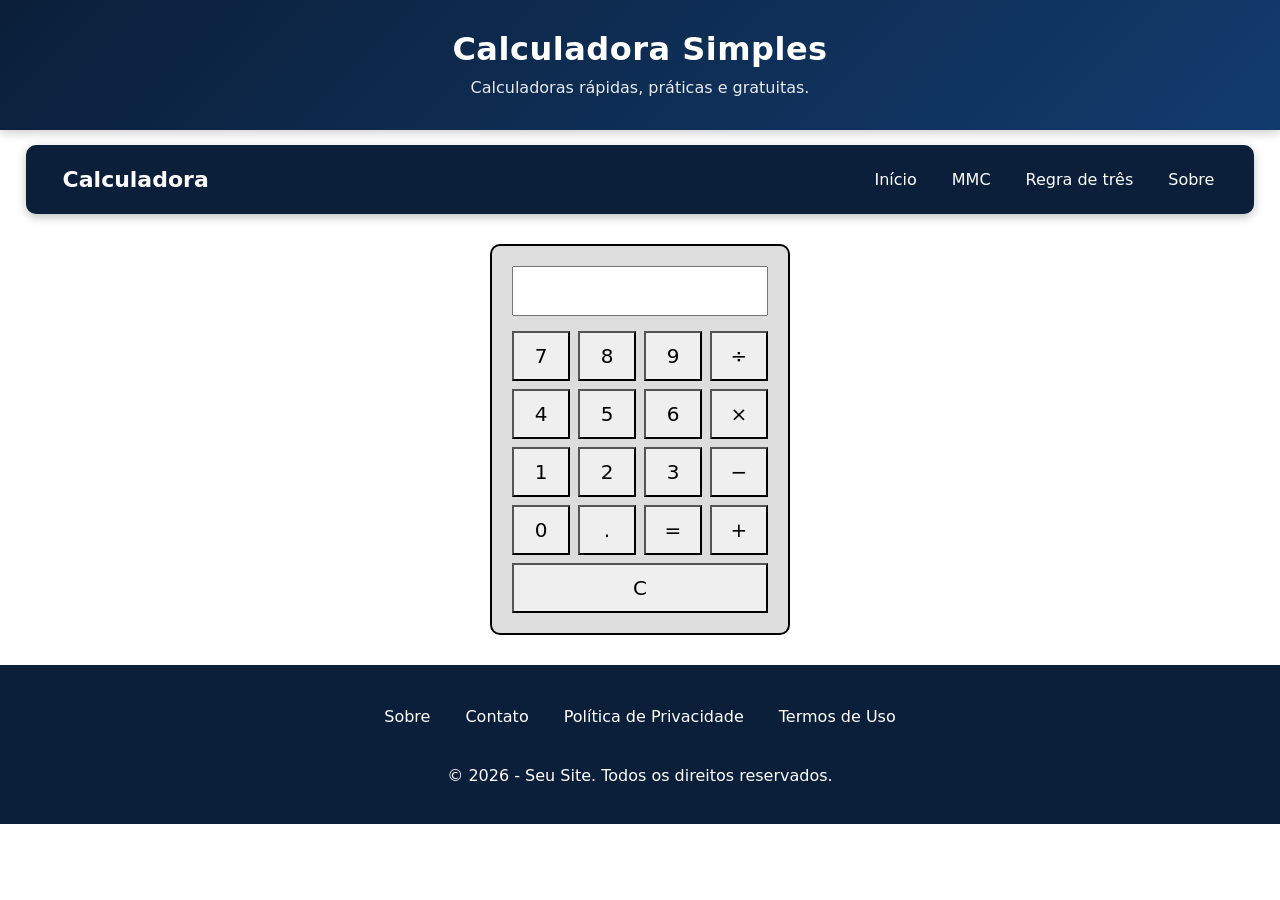
<file: index.html>
<!DOCTYPE html>
<html lang="pt-br">
<head>
    <meta charset="UTF-8">
    <meta name="viewport" content="width=device-width, initial-scale=1.0">
    <title>Calculadora</title>
    <link href="https://cdn.jsdelivr.net/npm/bootstrap@5.3.8/dist/css/bootstrap.min.css" rel="stylesheet" integrity="sha384-sRIl4kxILFvY47J16cr9ZwB07vP4J8+LH7qKQnuqkuIAvNWLzeN8tE5YBujZqJLB" crossorigin="anonymous">
    <link rel="stylesheet" href="css/css.css">


<!-- Google tag (gtag.js) -->
<script async src="https://www.googletagmanager.com/gtag/js?id=AW-18493063534"></script>
<script>
  window.dataLayer = window.dataLayer || [];
  function gtag(){dataLayer.push(arguments);}
  gtag('js', new Date());

  gtag('config', 'AW-18493063534');
</script>

</head>
<body>

    <div >
  
</div>

    
    <header class="cabecalho"> 
        <div class="cabecalho-conteudo"> 
            <h1>Calculadora Simples</h1> 
            <p>Calculadoras rápidas, práticas e gratuitas.</p> 
        </div>

    </header>

   <nav class="menu">

<a href="index.html" class="nome-site">
    Calculadora
</a>

<div class="menu-links">
    <a href="index.html">Início</a>
    <a href="paginas/MMC.html">MMC</a>
    <a href="paginas/regradetres.html">Regra de três</a>
    <a href="paginas/sobre.html">Sobre</a>
</div>


</nav>


   <main class="calculadora">

    <input type="text" id="visor" readonly>

    <div class="botoes">
        <button onclick="adicionar('7')">7</button>
        <button onclick="adicionar('8')">8</button>
        <button onclick="adicionar('9')">9</button>
        <button onclick="adicionar('/')">÷</button>

        <button onclick="adicionar('4')">4</button>
        <button onclick="adicionar('5')">5</button>
        <button onclick="adicionar('6')">6</button>
        <button onclick="adicionar('*')">×</button>

        <button onclick="adicionar('1')">1</button>
        <button onclick="adicionar('2')">2</button>
        <button onclick="adicionar('3')">3</button>
        <button onclick="adicionar('-')">−</button>

        <button onclick="adicionar('0')">0</button>
        <button onclick="adicionar('.')">.</button>
        <button onclick="calcular()">=</button>
        <button onclick="adicionar('+')">+</button>

        <button class="limpar" onclick="limpar()">C</button>
    </div>

</main>


     <footer class="rodape">
    <nav class="menu2">
       <a href="paginas/sobre.html">Sobre</a>
        <a href="paginas/contato.html">Contato</a>
        <a href="paginas/privacidade.html">Política de Privacidade</a>
        <a href="paginas/termos.html">Termos de Uso</a>
    </nav>

    <p class="prodape">&copy; 2026 - Seu Site. Todos os direitos reservados.</p>
</footer>

<script src="https://cdn.jsdelivr.net/npm/bootstrap@5.3.8/dist/js/bootstrap.bundle.min.js" 
integrity="sha384-FKyoEForCGlyvwx9Hj09JcYn3nv7wiPVlz7YYwJrV8cX/KbnVDxM+D2scQbITxI" 
crossorigin="anonymous"></script>

<script src="java/calculadora.js"></script>

</body>
</html>
</file>
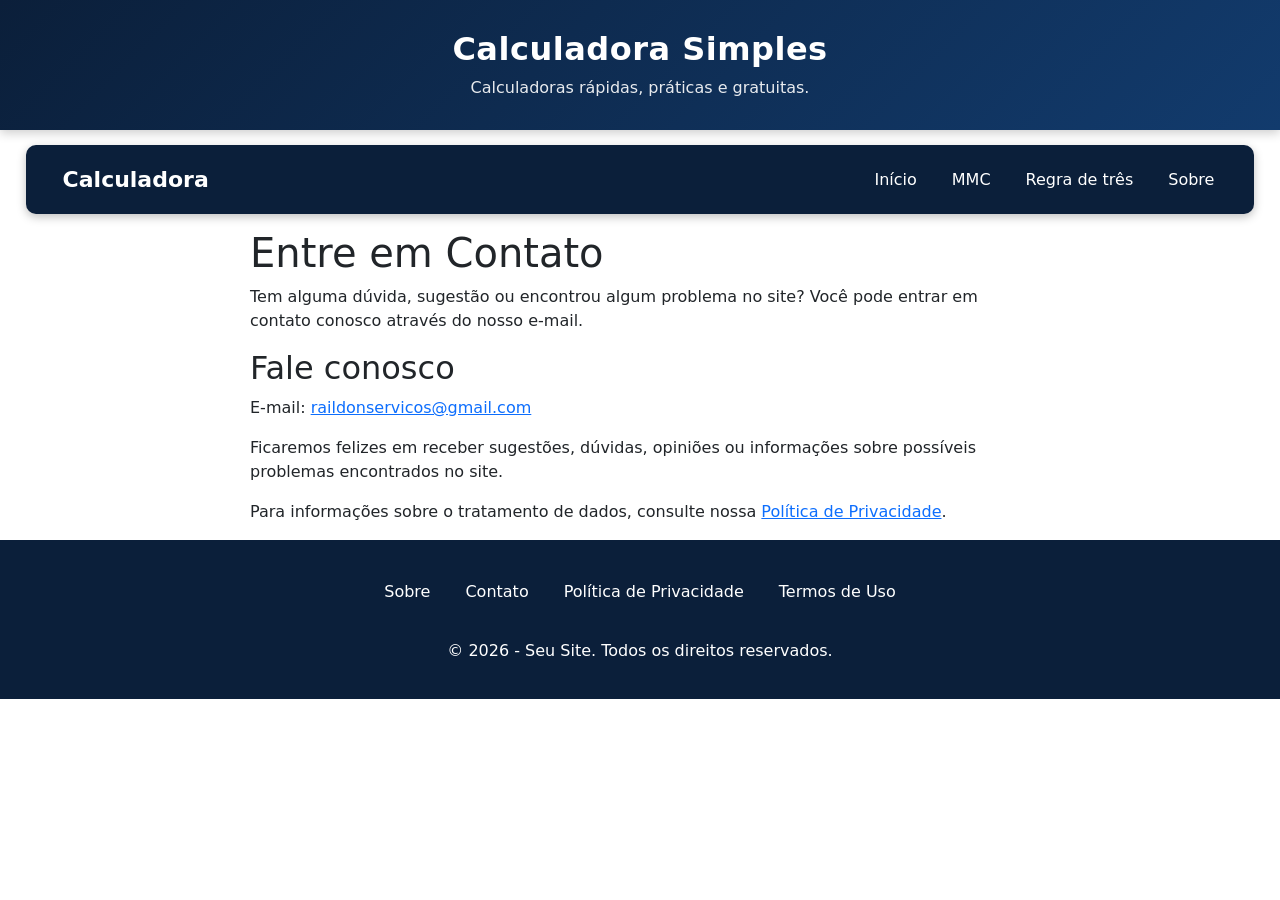
<file: paginas/contato.html>
<!DOCTYPE html>

<html lang="pt-br">
<head>
    <meta charset="UTF-8">
    <meta name="viewport" content="width=device-width, initial-scale=1.0">


<title>Contato - Calculadora</title>

<link href="https://cdn.jsdelivr.net/npm/bootstrap@5.3.8/dist/css/bootstrap.min.css" rel="stylesheet"
    integrity="sha384-sRIl4kxILFvY47J16cr9ZwB07vP4J8+LH7qKQnuqkuIAvNWLzeN8tE5YBujZqJLB"
    crossorigin="anonymous">

<link rel="stylesheet" href="../css/css.css">


<style>

    h1, h2, p {
        margin-left: 250px;
        margin-right: 250px;
    }

</style>

<!-- Google tag (gtag.js) -->
<script async src="https://www.googletagmanager.com/gtag/js?id=AW-18493063534"></script>
<script>
  window.dataLayer = window.dataLayer || [];
  function gtag(){dataLayer.push(arguments);}
  gtag('js', new Date());

  gtag('config', 'AW-18493063534');
</script>

</head>

<body>

     <div>

</div>

 <header class="cabecalho"> 
        <div class="cabecalho-conteudo"> 
            <h1>Calculadora Simples</h1> 
            <p>Calculadoras rápidas, práticas e gratuitas.</p> 
        </div>

    </header>

 <nav class="menu">

<a href="../index.html" class="nome-site">
    Calculadora
</a>

<div class="menu-links">
    <a href="../index.html">Início</a>
    <a href="MMC.html">MMC</a>
    <a href="regradetres.html">Regra de três</a>
    <a href="sobre.html">Sobre</a>
</div>


</nav>

<main>

<h1>Entre em Contato</h1>

<p>
    Tem alguma dúvida, sugestão ou encontrou algum problema no site?
    Você pode entrar em contato conosco através do nosso e-mail.
</p>

<h2>Fale conosco</h2>

<p>
    E-mail:
    <a href="mailto:raildonservicos@gmail.com">
        raildonservicos@gmail.com
    </a>
</p>

<p>
    Ficaremos felizes em receber sugestões, dúvidas, opiniões ou
    informações sobre possíveis problemas encontrados no site.
</p>

<p>
    Para informações sobre o tratamento de dados, consulte nossa
    <a href="privacidade.html">Política de Privacidade</a>.
</p>


</main>




<footer class="rodape">


<nav class="menu2">
    <a href="sobre.html">Sobre</a>
    <a href="contato.html">Contato</a>
    <a href="privacidade.html">Política de Privacidade</a>
    <a href="termos.html">Termos de Uso</a>
</nav>

<p class="prodape">
    &copy; 2026 - Seu Site. Todos os direitos reservados.
</p>


</footer>

<script src="https://cdn.jsdelivr.net/npm/bootstrap@5.3.8/dist/js/bootstrap.bundle.min.js"
    integrity="sha384-FKyoEForCGlyvwx9Hj09JcYn3nv7wiPVlz7YYwJrV8cX/KbnVDxM+D2scQbITxI"
    crossorigin="anonymous"></script>

</body>
</html>
</file>
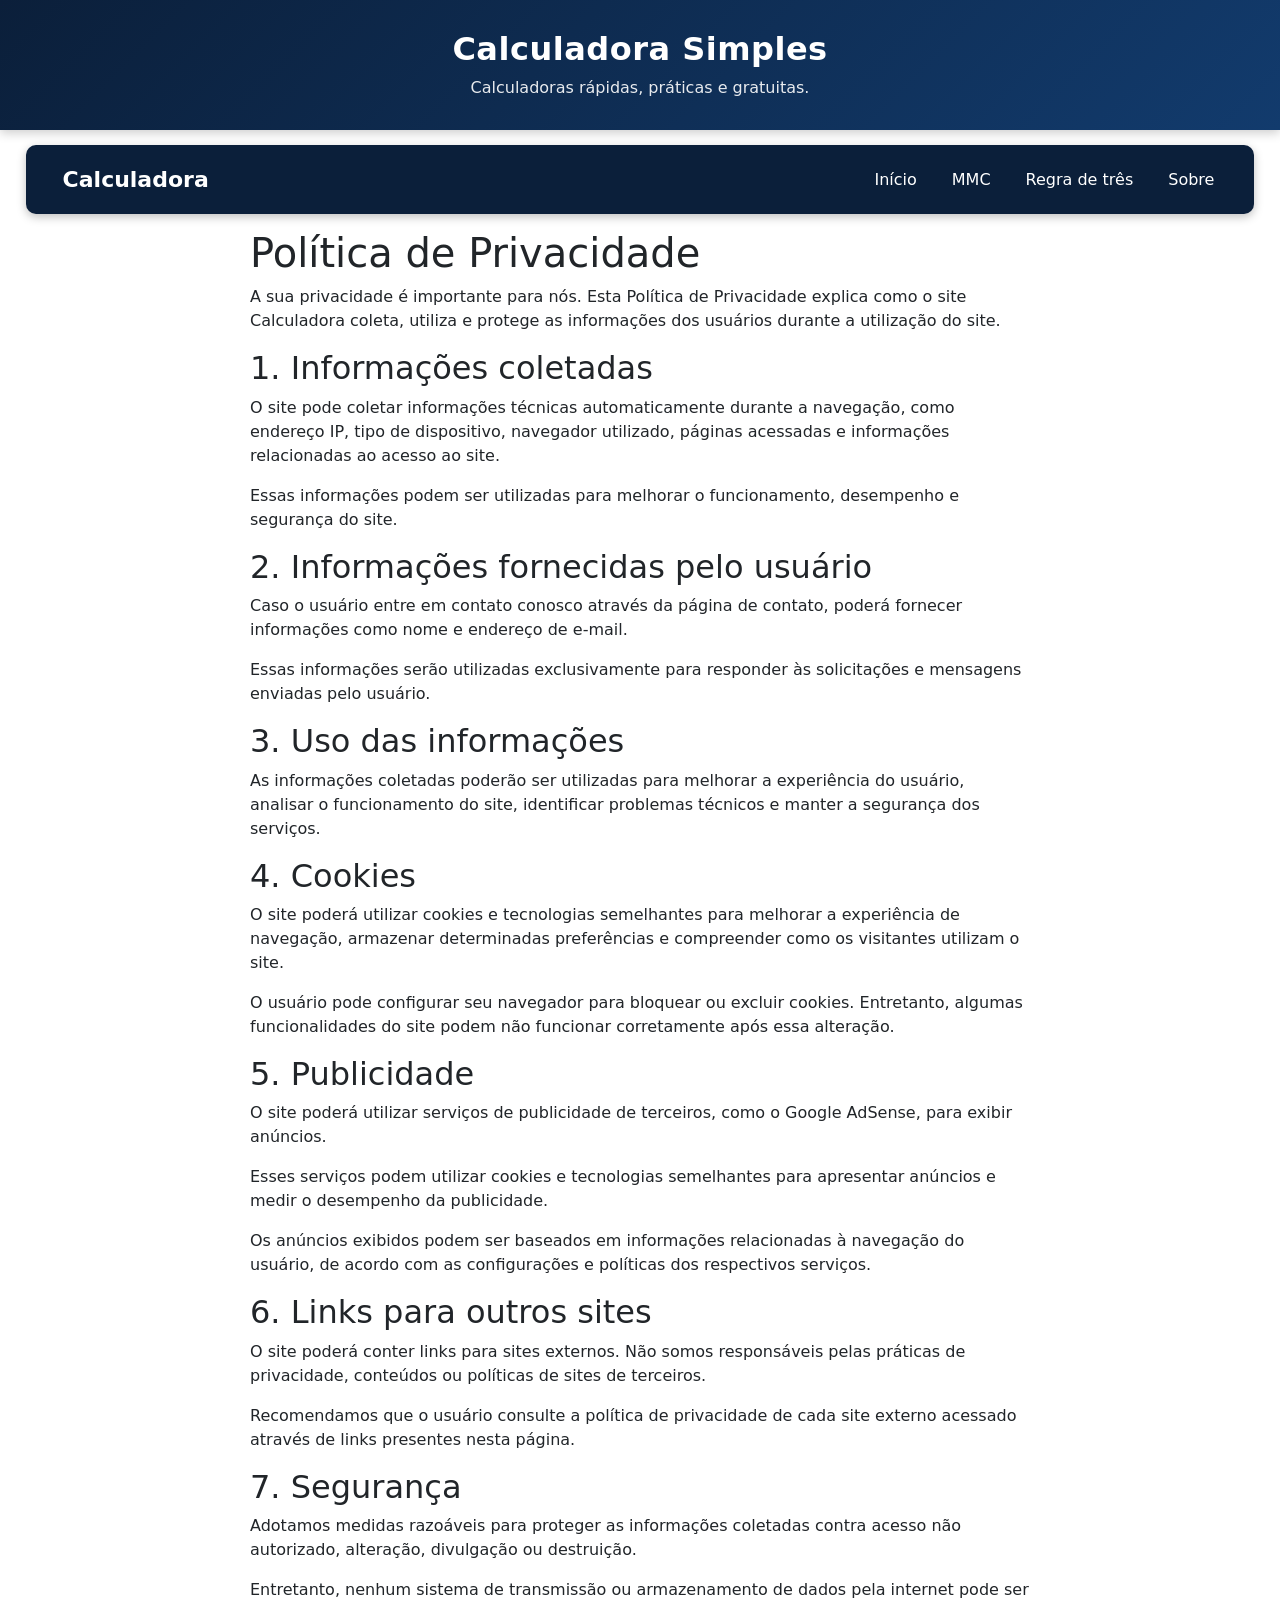
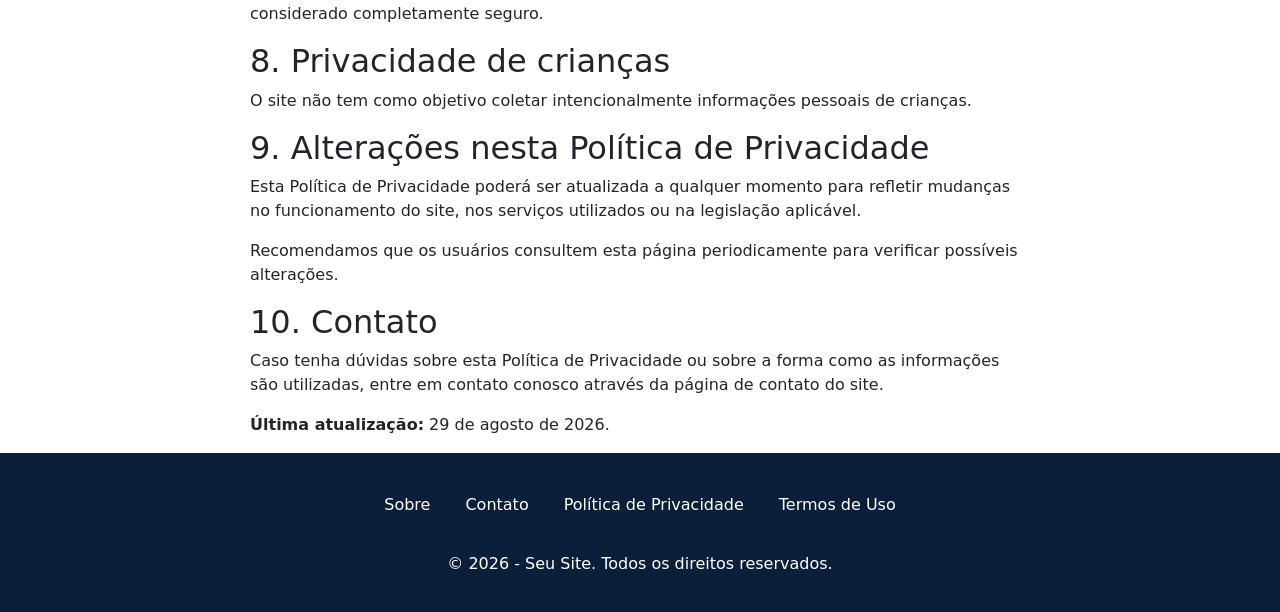
<file: paginas/privacidade.html>
<!DOCTYPE html>

<html lang="pt-br">
<head>
    <meta charset="UTF-8">
    <meta name="viewport" content="width=device-width, initial-scale=1.0">

<title>Política de Privacidade - Calculadora</title>

<link href="https://cdn.jsdelivr.net/npm/bootstrap@5.3.8/dist/css/bootstrap.min.css" rel="stylesheet"
    integrity="sha384-sRIl4kxILFvY47J16cr9ZwB07vP4J8+LH7qKQnuqkuIAvNWLzeN8tE5YBujZqJLB"
    crossorigin="anonymous">

<link rel="stylesheet" href="../css/css.css">


<style>

    h1 {
        margin-left: 250px;
        margin-right: 250px;
    }

    h2 {
        margin-left: 250px;
        margin-right: 250px;
    }

    p {
        margin-left: 250px;
        margin-right: 250px;
    }

</style>


<!-- Google tag (gtag.js) -->
<script async src="https://www.googletagmanager.com/gtag/js?id=AW-18493063534"></script>
<script>
  window.dataLayer = window.dataLayer || [];
  function gtag(){dataLayer.push(arguments);}
  gtag('js', new Date());

  gtag('config', 'AW-18493063534');
</script>


</head>

<body>

     <div>
  
</div>

 <header class="cabecalho"> 
        <div class="cabecalho-conteudo"> 
            <h1>Calculadora Simples</h1> 
            <p>Calculadoras rápidas, práticas e gratuitas.</p> 
        </div>


  


    </header>

 <nav class="menu">

<a href="../index.html" class="nome-site">
    Calculadora
</a>

<div class="menu-links">
    <a href="../index.html">Início</a>
    <a href="MMC.html">MMC</a>
    <a href="regradetres.html">Regra de três</a>
    <a href="sobre.html">Sobre</a>
</div>


</nav>

<main>

<h1>Política de Privacidade</h1>

<p>
    A sua privacidade é importante para nós. Esta Política de Privacidade
    explica como o site Calculadora coleta, utiliza e protege as informações
    dos usuários durante a utilização do site.
</p>


<h2>1. Informações coletadas</h2>

<p>
    O site pode coletar informações técnicas automaticamente durante a
    navegação, como endereço IP, tipo de dispositivo, navegador utilizado,
    páginas acessadas e informações relacionadas ao acesso ao site.
</p>

<p>
    Essas informações podem ser utilizadas para melhorar o funcionamento,
    desempenho e segurança do site.
</p>


<h2>2. Informações fornecidas pelo usuário</h2>

<p>
    Caso o usuário entre em contato conosco através da página de contato,
    poderá fornecer informações como nome e endereço de e-mail.
</p>

<p>
    Essas informações serão utilizadas exclusivamente para responder às
    solicitações e mensagens enviadas pelo usuário.
</p>


<h2>3. Uso das informações</h2>

<p>
    As informações coletadas poderão ser utilizadas para melhorar a
    experiência do usuário, analisar o funcionamento do site, identificar
    problemas técnicos e manter a segurança dos serviços.
</p>


<h2>4. Cookies</h2>

<p>
    O site poderá utilizar cookies e tecnologias semelhantes para melhorar
    a experiência de navegação, armazenar determinadas preferências e
    compreender como os visitantes utilizam o site.
</p>

<p>
    O usuário pode configurar seu navegador para bloquear ou excluir
    cookies. Entretanto, algumas funcionalidades do site podem não funcionar
    corretamente após essa alteração.
</p>


<h2>5. Publicidade</h2>

<p>
    O site poderá utilizar serviços de publicidade de terceiros, como o
    Google AdSense, para exibir anúncios.
</p>

<p>
    Esses serviços podem utilizar cookies e tecnologias semelhantes para
    apresentar anúncios e medir o desempenho da publicidade.
</p>

<p>
    Os anúncios exibidos podem ser baseados em informações relacionadas
    à navegação do usuário, de acordo com as configurações e políticas
    dos respectivos serviços.
</p>


<h2>6. Links para outros sites</h2>

<p>
    O site poderá conter links para sites externos. Não somos responsáveis
    pelas práticas de privacidade, conteúdos ou políticas de sites de
    terceiros.
</p>

<p>
    Recomendamos que o usuário consulte a política de privacidade de cada
    site externo acessado através de links presentes nesta página.
</p>


<h2>7. Segurança</h2>

<p>
    Adotamos medidas razoáveis para proteger as informações coletadas
    contra acesso não autorizado, alteração, divulgação ou destruição.
</p>

<p>
    Entretanto, nenhum sistema de transmissão ou armazenamento de dados
    pela internet pode ser considerado completamente seguro.
</p>


<h2>8. Privacidade de crianças</h2>

<p>
    O site não tem como objetivo coletar intencionalmente informações
    pessoais de crianças.
</p>


<h2>9. Alterações nesta Política de Privacidade</h2>

<p>
    Esta Política de Privacidade poderá ser atualizada a qualquer momento
    para refletir mudanças no funcionamento do site, nos serviços utilizados
    ou na legislação aplicável.
</p>

<p>
    Recomendamos que os usuários consultem esta página periodicamente para
    verificar possíveis alterações.
</p>


<h2>10. Contato</h2>

<p>
    Caso tenha dúvidas sobre esta Política de Privacidade ou sobre a forma
    como as informações são utilizadas, entre em contato conosco através
    da página de contato do site.
</p>


<p>
    <strong>Última atualização:</strong> 29 de agosto de 2026.
</p>


</main>


<footer class="rodape">

<nav class="menu2">
    <a href="sobre.html">Sobre</a>
    <a href="contato.html">Contato</a>
    <a href="privacidade.html">Política de Privacidade</a>
    <a href="termos.html">Termos de Uso</a>
</nav>

<p class="prodape">
    &copy; 2026 - Seu Site. Todos os direitos reservados.
</p>


</footer>

<script src="https://cdn.jsdelivr.net/npm/bootstrap@5.3.8/dist/js/bootstrap.bundle.min.js"
    integrity="sha384-FKyoEForCGlyvwx9Hj09JcYn3nv7wiPVlz7YYwJrV8cX/KbnVDxM+D2scQbITxI"
    crossorigin="anonymous"></script>

</body>
</html>
</file>
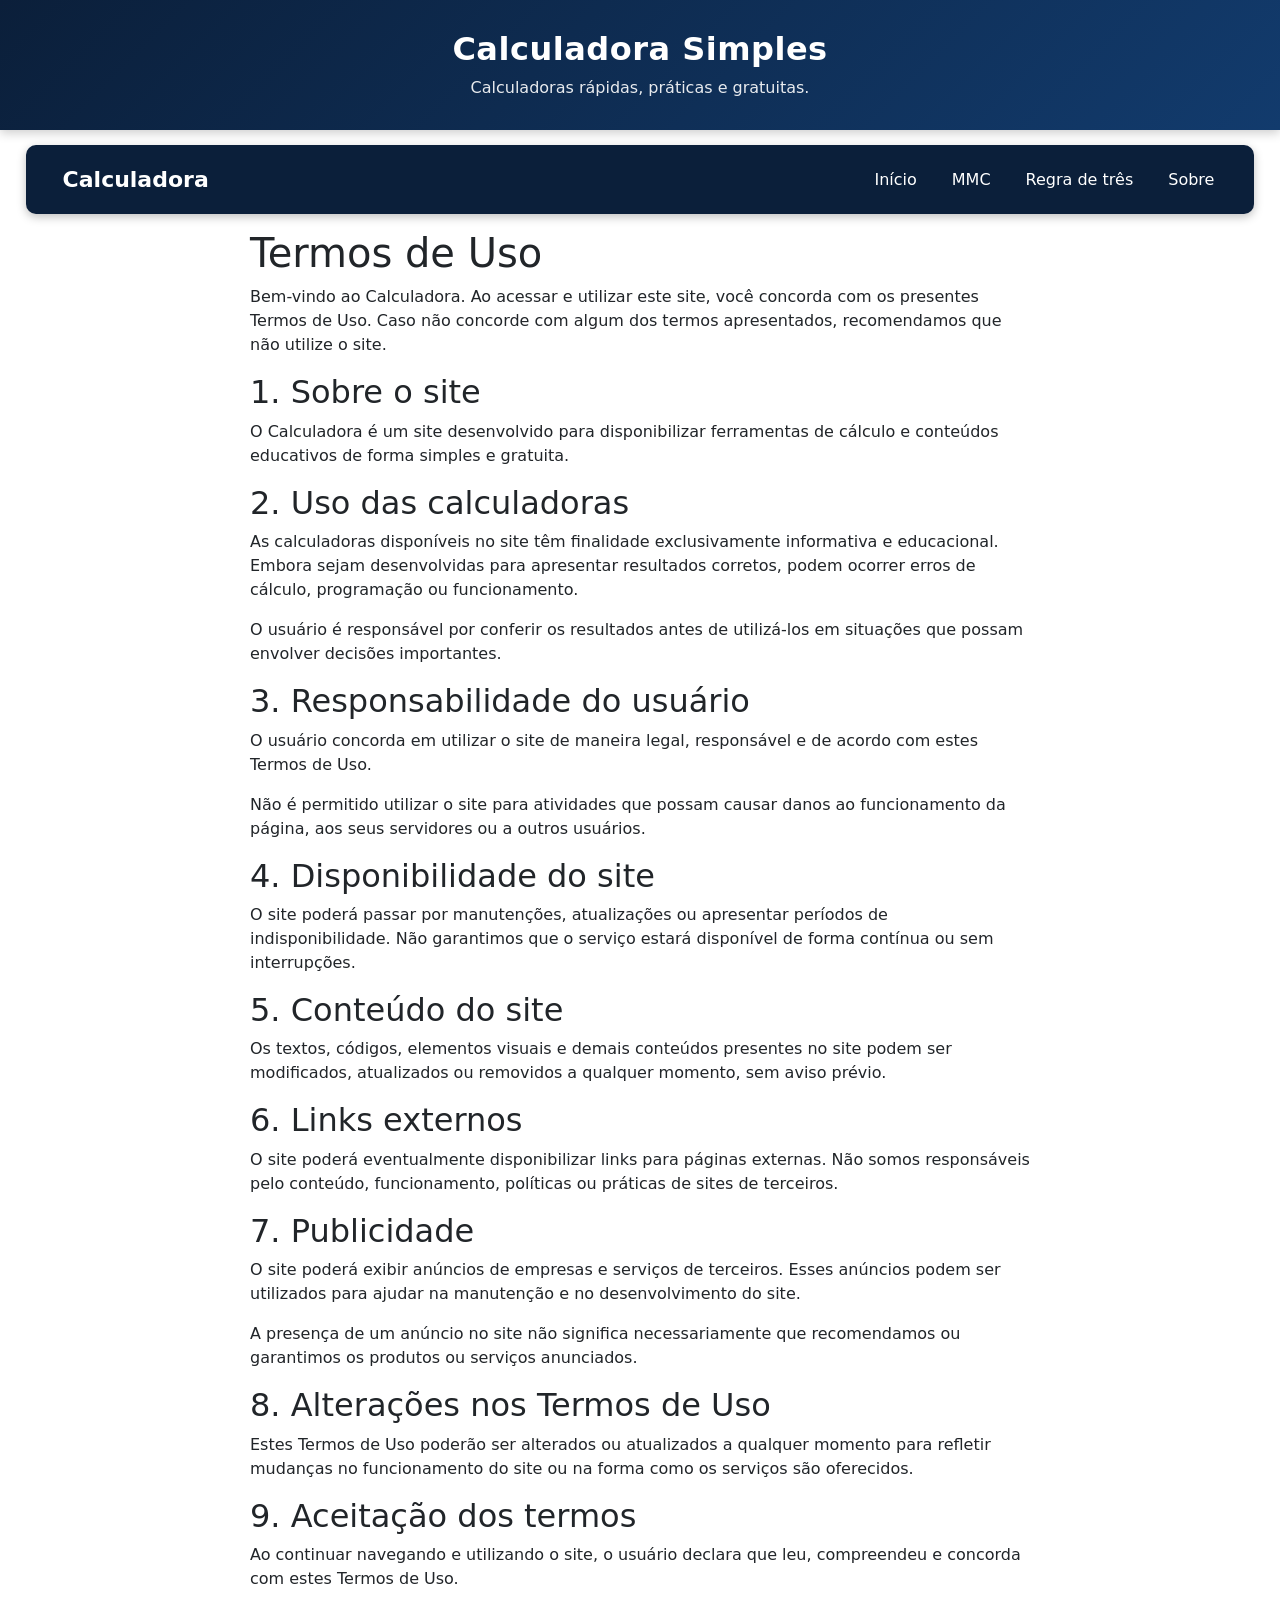
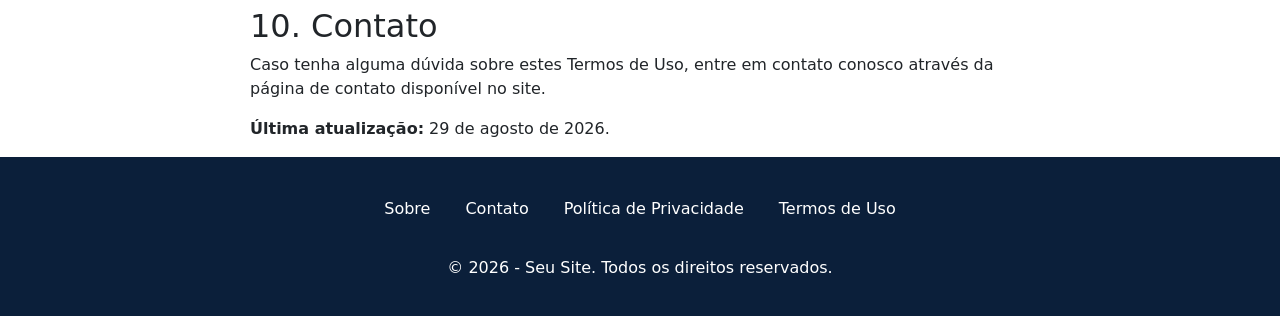
<file: paginas/termos.html>
<!DOCTYPE html>

<html lang="pt-br">
<head>
    <meta charset="UTF-8">
    <meta name="viewport" content="width=device-width, initial-scale=1.0">
    <title>Termos de Uso - Calculadora</title>

<link href="https://cdn.jsdelivr.net/npm/bootstrap@5.3.8/dist/css/bootstrap.min.css" rel="stylesheet"
    integrity="sha384-sRIl4kxILFvY47J16cr9ZwB07vP4J8+LH7qKQnuqkuIAvNWLzeN8tE5YBujZqJLB"
    crossorigin="anonymous">

<link rel="stylesheet" href="../css/css.css">



<style>

        h1{margin-left: 250px;}
        p{margin-left: 250px;}
        h2{margin-left: 250px;}

        h1{margin-right: 250px;}
         p{margin-right: 250px;}
        h2{margin-right: 250px;}
    </style>


<!-- Google tag (gtag.js) -->
<script async src="https://www.googletagmanager.com/gtag/js?id=AW-18493063534"></script>
<script>
  window.dataLayer = window.dataLayer || [];
  function gtag(){dataLayer.push(arguments);}
  gtag('js', new Date());

  gtag('config', 'AW-18493063534');
</script>



</head>

<body>

 <div >
   
</div>

 <header class="cabecalho"> 
        <div class="cabecalho-conteudo"> 
            <h1>Calculadora Simples</h1> 
            <p>Calculadoras rápidas, práticas e gratuitas.</p> 
        </div>

    </header>

 <nav class="menu">

<a href="../index.html" class="nome-site">
    Calculadora
</a>

<div class="menu-links">
    <a href="../index.html">Início</a>
    <a href="MMC.html">MMC</a>
    <a href="regradetres.html">Regra de três</a>
    <a href="sobre.html">Sobre</a>
</div>


</nav>

<main>

    <h1>Termos de Uso</h1>

    <p>
        Bem-vindo ao Calculadora. Ao acessar e utilizar este site,
        você concorda com os presentes Termos de Uso. Caso não concorde
        com algum dos termos apresentados, recomendamos que não utilize
        o site.
    </p>

    <h2>1. Sobre o site</h2>

    <p>
        O Calculadora é um site desenvolvido para disponibilizar
        ferramentas de cálculo e conteúdos educativos de forma simples
        e gratuita.
    </p>

    <h2>2. Uso das calculadoras</h2>

    <p>
        As calculadoras disponíveis no site têm finalidade exclusivamente
        informativa e educacional. Embora sejam desenvolvidas para
        apresentar resultados corretos, podem ocorrer erros de cálculo,
        programação ou funcionamento.
    </p>

    <p>
        O usuário é responsável por conferir os resultados antes de
        utilizá-los em situações que possam envolver decisões importantes.
    </p>

    <h2>3. Responsabilidade do usuário</h2>

    <p>
        O usuário concorda em utilizar o site de maneira legal, responsável
        e de acordo com estes Termos de Uso.
    </p>

    <p>
        Não é permitido utilizar o site para atividades que possam causar
        danos ao funcionamento da página, aos seus servidores ou a outros
        usuários.
    </p>

    <h2>4. Disponibilidade do site</h2>

    <p>
        O site poderá passar por manutenções, atualizações ou apresentar
        períodos de indisponibilidade. Não garantimos que o serviço estará
        disponível de forma contínua ou sem interrupções.
    </p>

    <h2>5. Conteúdo do site</h2>

    <p>
        Os textos, códigos, elementos visuais e demais conteúdos presentes
        no site podem ser modificados, atualizados ou removidos a qualquer
        momento, sem aviso prévio.
    </p>

    <h2>6. Links externos</h2>

    <p>
        O site poderá eventualmente disponibilizar links para páginas
        externas. Não somos responsáveis pelo conteúdo, funcionamento,
        políticas ou práticas de sites de terceiros.
    </p>

    <h2>7. Publicidade</h2>

    <p>
        O site poderá exibir anúncios de empresas e serviços de terceiros.
        Esses anúncios podem ser utilizados para ajudar na manutenção
        e no desenvolvimento do site.
    </p>

    <p>
        A presença de um anúncio no site não significa necessariamente
        que recomendamos ou garantimos os produtos ou serviços anunciados.
    </p>

    <h2>8. Alterações nos Termos de Uso</h2>

    <p>
        Estes Termos de Uso poderão ser alterados ou atualizados a qualquer
        momento para refletir mudanças no funcionamento do site ou na forma
        como os serviços são oferecidos.
    </p>

    <h2>9. Aceitação dos termos</h2>

    <p>
        Ao continuar navegando e utilizando o site, o usuário declara que
        leu, compreendeu e concorda com estes Termos de Uso.
    </p>

    <h2>10. Contato</h2>

    <p>
        Caso tenha alguma dúvida sobre estes Termos de Uso, entre em contato
        conosco através da página de contato disponível no site.
    </p>

    <p>
        <strong>Última atualização:</strong> 29 de agosto de 2026.
    </p>

</main>

<footer class="rodape">

    <nav class="menu2">
        <a href="sobre.html">Sobre</a>
        <a href="contato.html">Contato</a>
        <a href="privacidade.html">Política de Privacidade</a>
        <a href="termos.html">Termos de Uso</a>
    </nav>

    <p class="prodape">
        &copy; 2026 - Seu Site. Todos os direitos reservados.
    </p>

</footer>

<script src="https://cdn.jsdelivr.net/npm/bootstrap@5.3.8/dist/js/bootstrap.bundle.min.js"
    integrity="sha384-FKyoEForCGlyvwx9Hj09JcYn3nv7wiPVlz7YYwJrV8cX/KbnVDxM+D2scQbITxI"
    crossorigin="anonymous"></script>


</body>
</html>
</file>
<file: css/css.css>
/* ========================= CABEÇALHO ========================= */ 
.cabecalho { background: linear-gradient(135deg, #0b1f3a, #123b6d);
            color: white; 
            width: 100%; 
            padding: 30px 20px; 
            text-align: center; 
            box-shadow: 0 3px 10px rgba(0, 0, 0, 0.20); } 

.cabecalho-conteudo h1 { margin: 0; font-size: 32px; 
                            font-weight: bold; 
                            letter-spacing: 0.5px; } 


.cabecalho-conteudo p { margin: 8px 0 0; 
            font-size: 16px; opacity: 0.9; }


/* =========================
NAVBAR
========================= */

.menu {
background-color: #0b1f3a;


border: none;
padding: 10px 25px;

display: flex;
align-items: center;
justify-content: space-between;

width: 96%;
margin: 15px 2%;

border-radius: 10px;

box-shadow: 0 3px 10px rgba(0, 0, 0, 0.25);


}

/* Nome do site */

.nome-site {
color: white !important;
text-decoration: none;


font-size: 22px;
font-weight: bold;

border: none !important;

margin: 0 !important;
padding: 8px 12px !important;


}

/* Links do menu */

.menu-links {
display: flex;
align-items: center;
gap: 5px;
}

.menu-links a {
color: white !important;


text-decoration: none;

border: none;

padding: 10px 15px;

margin: 0;

border-radius: 8px;

transition: 0.3s;


}

/* Mouse sobre o link */

.menu-links a:hover {
background-color: #0d6efd;


transform: translateY(-2px);

}

/* Página inicial */



/* =========================
CALCULADORA
========================= */

.calculadora {
width: 300px;


margin: 30px auto;

padding: 20px;

border: 2px solid black;

border-radius: 10px;

background-color: #ddd;


}

#visor {
width: 100%;


height: 50px;

margin-bottom: 15px;

font-size: 25px;

text-align: right;


}

.botoes {
display: grid;


grid-template-columns: repeat(4, 1fr);

gap: 8px;


}

.botoes button {
height: 50px;


font-size: 20px;

cursor: pointer;


}

.botoes .limpar {
grid-column: span 4;
}

/* =========================
ESPAÇO PARA PUBLICIDADE
========================= */

.anuncio {
width: 90%;


min-height: 100px;

margin: 30px auto;

text-align: center;


}

/* =========================
ARTIGOS
========================= */

.artigo {
margin-left: 250px;


margin-right: 100px;

}

/* =========================
RODAPÉ
========================= */

.rodape {
background-color: #0b1f3a;


padding: 20px;

width: 100%;

text-align: center;


}

/* Links do rodapé */

.menu2 {
padding: 10px;


display: flex;

justify-content: center;

flex-wrap: wrap;

gap: 5px;


}

.menu2 a {
color: white;


text-decoration: none;

padding: 10px 15px;

border-radius: 6px;

transition: 0.3s;


}

.menu2 a:hover {
background-color: #0d6efd;
}

/* Copyright */

.prodape {
color: white;


text-align: center;

margin-top: 15px;


}

/* =========================
RESPONSIVIDADE
========================= */

@media (max-width: 768px) {


.menu {
    flex-direction: column;

    gap: 10px;

    padding: 15px;
}

.menu-links {
    flex-wrap: wrap;

    justify-content: center;
}

.menu-links a {
    font-size: 14px;

    padding: 8px 10px;
}

.artigo {
    margin-left: 20px;

    margin-right: 20px;
}


}
</file>
